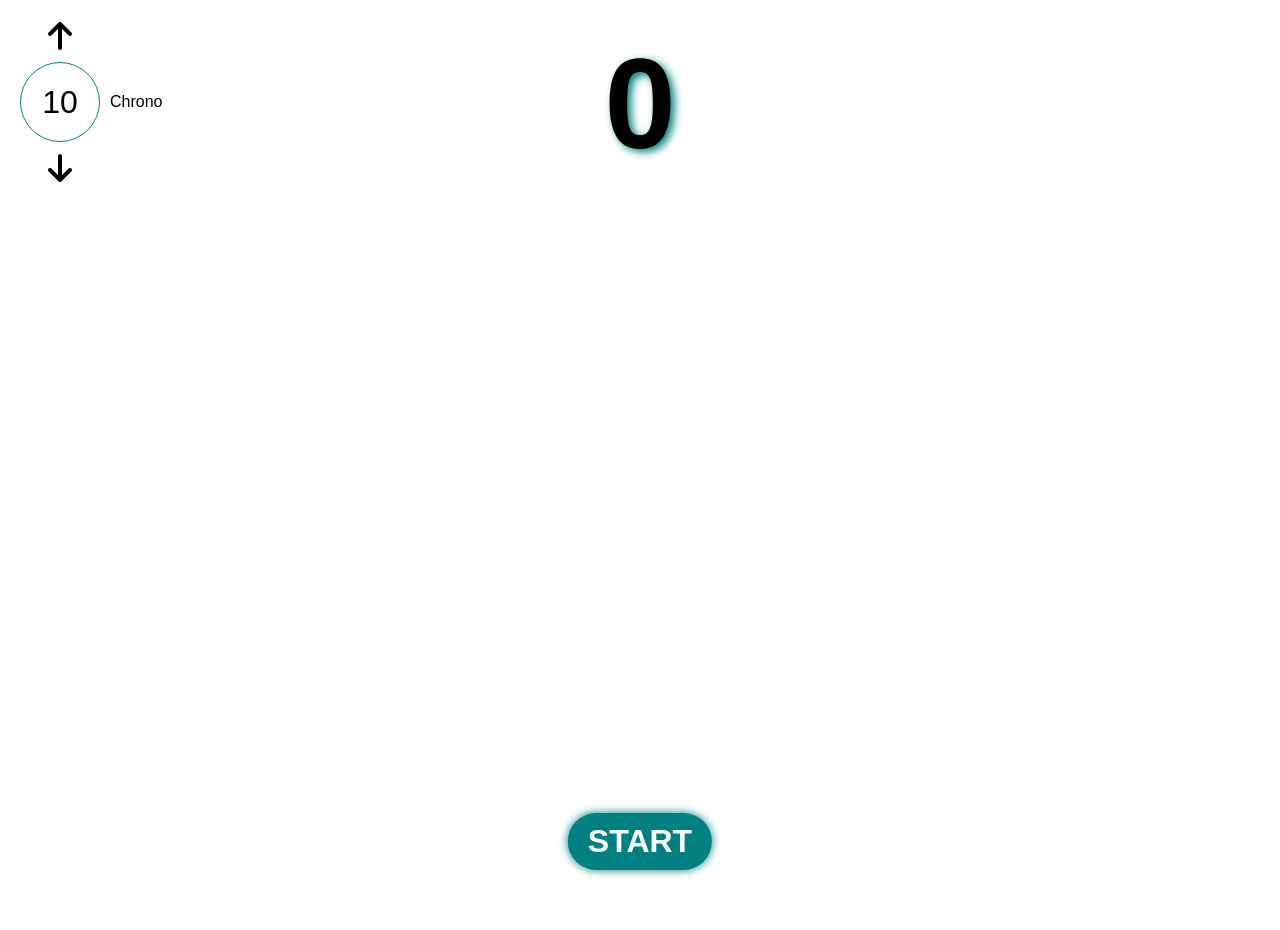
<file: bubble/index.html>
<!DOCTYPE html>
<html lang="en">

<head>
    <meta charset="UTF-8">
    <meta name="viewport" content="width=device-width, initial-scale=1.0">
    <title>Jeux des bulles</title>
    <link rel="stylesheet" href="style.css">
    <link rel="stylesheet" href="https://cdnjs.cloudflare.com/ajax/libs/font-awesome/6.0.0/css/all.min.css"
        integrity="sha512-9usAa10IRO0HhonpyAIVpjrylPvoDwiPUiKdWk5t3PyolY1cOd4DSE0Ga+ri4AuTroPR5aQvXU9xC6qOPnzFeg=="
        crossorigin="anonymous" referrerpolicy="no-referrer" />
</head>

<body>
    <div class="chrono">
        <i class="fa-solid fa-arrow-up"></i>
        <input type="text" value="10">
        <i class="fa-solid fa-arrow-down"></i>
    </div>
    <h3 class="score">0</h3>
    <span class="timer">0.0</span>
    <button class="start">start</button>
    <div class="resultat">
        <h2>Fini !</h2>
        <h3>Votre score : <span></span></h3>
        <h3>Votre ratio : <span></span></h3>
        <button>ok</button>
    </div>
    <script src="index.js"></script>
</body>

</html>
</file>
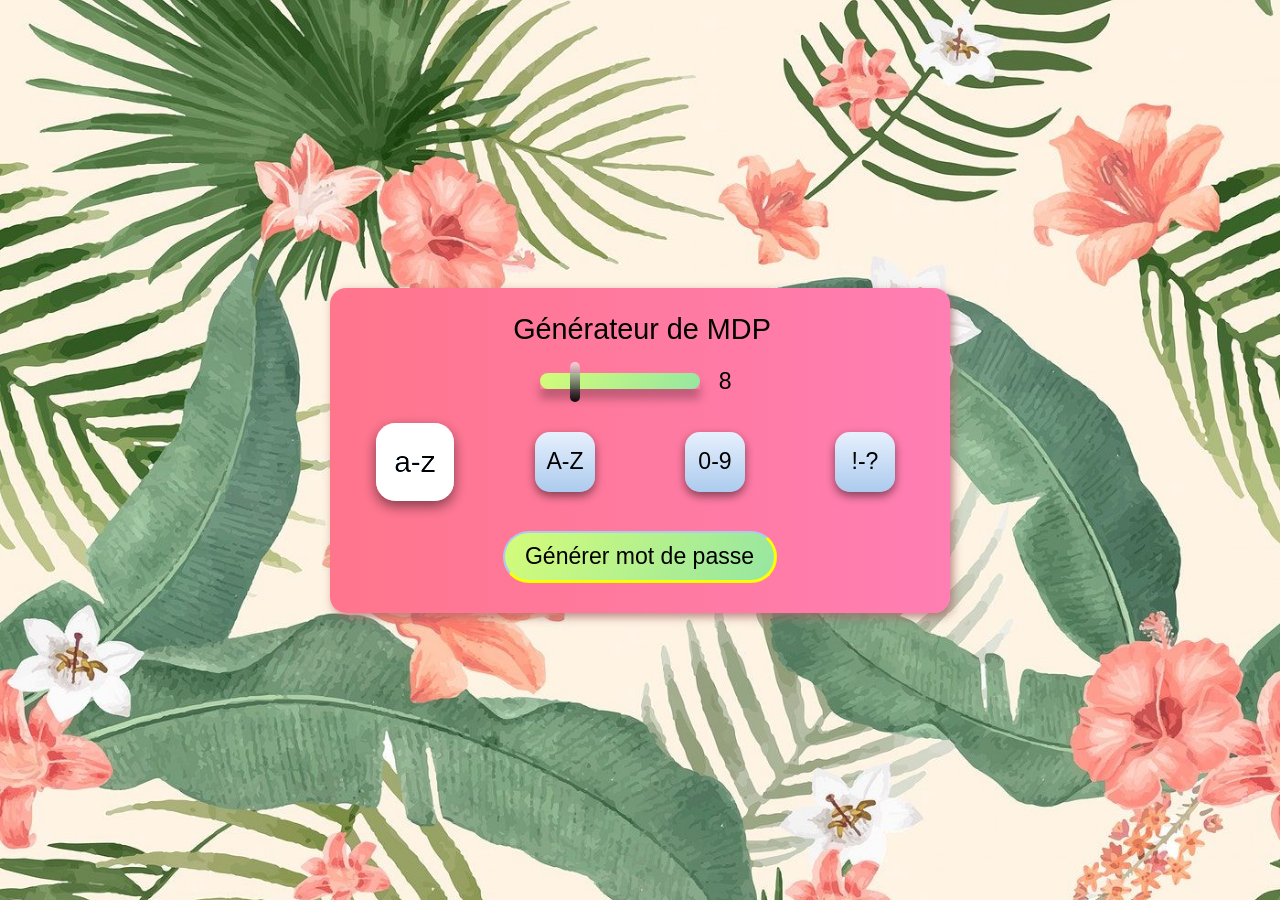
<file: password/index.html>
<!DOCTYPE html>
<html lang="en">

<head>
    <meta charset="UTF-8">
    <meta name="viewport" content="width=device-width, initial-scale=1.0">
    <title>Document</title>
    <link rel="stylesheet" href="style.css">
</head>

<body>
    <div class="app">

        <input type="text" id="password-output" value="Générateur de MDP" readonly>

        <div class="range-container">
            <input type="range" id="password-length" min="4" max="24" value="8"
                oninput="document.getElementById('display-password-length').value = this.value">
            <input type="text" id="display-password-length" value="8" readonly>
        </div>
        <div class="checkbox-container">
            <input type="checkbox" id="lowercase" checked>
            <label for="lowercase">a-z</label>

            <input type="checkbox" id="uppercase">
            <label for="uppercase">A-Z</label>

            <input type="checkbox" id="numbers">
            <label for="numbers">0-9</label>

            <input type="checkbox" id="symbols">
            <label for="symbols">!-?</label>
        </div>
        <button id="generateButton">Générer mot de passe</button>
    </div>
    <script src="index.js"></script>
</body>

</html>
</file>
<file: bubble/style.css>
:root {
    --color1: teal;
}

* {
    margin: 0;
    padding: 0;
    box-sizing: border-box;
}

body {
    height: 100vh;
    overflow: hidden;
    cursor:crosshair;
    font-family: 'Segoe UI', Tahoma, Geneva, Verdana, sans-serif;
    user-select: none;
}

.bubble {
    position: absolute;
    aspect-ratio: 1;
    background: var(--color1);
    border-radius: 50%;
    top: 100%;
    animation: 4s anim forwards linear;
    opacity: 0.5;
}

@keyframes anim {
    to {
        top: 0;
        transform: translateY(-100%);
        left: var(--nivLeft);
        filter: hue-rotate(720deg);
    }
}

.score {
    text-align: center;
    margin-top: 30px;
    font-size: 8rem;
    text-shadow: 4px 3px 8px var(--color1);
}

.start {
    text-transform: uppercase;
    background: var(--color1);
    border: none;
    padding: 10px 20px;
    font-weight: bold;
    color: white;
    font-size: 2rem;
    border-radius: 50px;
    box-shadow: 0 0 10px var(--color1);
    position: absolute;
    bottom:30px;
    left: 50%;
    transform: translateX(-50%);
    cursor: pointer;
    transition: 0.5s;
}

.start:hover {
    background: white;
    color: var(--color1);
    box-shadow: 0 0 10px 5px var(--color1);
    transform: translateX(-50%) scale(1.1);
}

.start:active {
    transform: translateX(-50%) scale(1.5);
}

.timer {
    position: absolute;
    top: 20px;
    right: 20px;
    font-size: 3rem;
    color: red;
    font-weight: bold;
    padding: 10px;
    border-radius: 20px;
    visibility: hidden;
}

.timer::after {
    content: 's';
}

.resultat {
    position: absolute;
    top: 50%;
    left: 50%;
    transform: translate(-50%, -50%) scale(0);
    text-align: center;
    box-shadow: 0 0 10px 2px;
    border-radius: 50px;
    padding: 20px 10px;
    transition: 0.5s;
    background: white;
    width: 90%;
    max-width: 400px;
}

.resultat h2 {
    font-size: 3rem;
    color: var(--color1);
}

.resultat h3 {
    font-size: 2rem;
    margin: 20px 0;
}

.resultat h3 span {
    color: var(--color1);
}

.resultat button {
    text-transform: uppercase;
    font-size: 2rem;
    background: transparent;
    border: solid 1px var(--color1);
    color: var(--color1);
    font-weight: bold;
    padding: 10px 15px;
    border-radius: 20px;
    cursor: pointer;
    transition: 0.2s;
}

.resultat button:hover {
    scale: 1.1;
}

.chrono {
    position: absolute;
    text-align: center;
    top: 20px;
    left: 20px;
    display: flex;
    flex-direction: column;
    gap: 10px;
}

.chrono::after {
    content: 'Chrono';
    position: absolute;
    left: calc(100% + 10px);
    top: 50%;
    transform: translateY(-50%);
}

.chrono i {
    font-size: 2rem;
    cursor: pointer;
    transition: 0.2s;
}

.chrono i:hover {
    scale: 1.1;
}

.chrono h3 {
    font-size: 2rem;
    margin-bottom: 10px;
}

input {
    outline: none;
    padding: 10px;
    width: 80px;
    height: 80px;
    font-size: 2rem;
    text-align: center;
    border-radius: 50%;
    border: solid 1px var(--color1);
}

input:focus {
box-shadow: 0 0 10px var(--color1);
}

@media screen and (max-width: 600px) {
    .score {
        font-size: 4rem;
        margin-top: 120px;
    }
}
</file>
<file: password/style.css>
* {
  text-align: center;
  font-family: "Segoe UI", Tahoma, Geneva, Verdana, sans-serif;
  font-size: 1.2rem;
  outline: none;
}
body {
  display: flex;
  justify-content: center;
  align-items: center;
  min-height: 100vh;
  margin: 0;
  background: url(./bg.jpg) center/cover;
}
.app {
  background-image: linear-gradient(to right, #ff758c 0%, #ff7eb3 100%);
  margin: 0 10px;
  padding: 24px 10px 10px;
  border-radius: 16px;
  width: 90%;
  max-width: 600px;
  box-shadow: 3px 4px 10px 0px #a76666c2;
}
#password-output {
  background: transparent;
  border: none;
  font-size: 1.5rem;
  width: 100%;
}
.range-container {
  margin: 20px 0;
}
input[type="range"] {
  -webkit-appearance: none;
  appearance: none;
  width: 160px;
  background-image: linear-gradient(120deg, #d4fc79 0%, #96e6a1 100%);
  border-radius: 50px;
}
input[type="range"]::-webkit-slider-runnable-track {
  -webkit-appearance: none;
  appearance: none;
  height: 16px;
  box-shadow: 0 10px 10px rgba(0, 0, 0, 0.25);
}
input[type="range"]::-webkit-slider-thumb {
  -webkit-appearance: none;
  appearance: none;
  width: 10px;
  height: 40px;
  background: linear-gradient(
    to bottom,
    rgba(255, 255, 255, 0.65) 0%,
    rgba(0, 0, 0, 0.95) 100%
  );
  background-blend-mode: multiply, multiply;
  cursor: pointer;
  border-radius: 18px;
  transform: translateY(-11px);
  transition: 0.15s ease;
  cursor: grab;
}
input[type="range"]::-webkit-slider-thumb:active {
  cursor: grabbing;
  transform: scale(1.2) translateY(-9px);
}
#display-password-length {
  width: 30px;
  background: transparent;
  border: none;
}
.checkbox-container {
  margin: 36px 0 25px;
  display: flex;
  justify-content: space-around;
  align-items: center;
}
input[type="checkbox"] {
  display: none;
}
input[type="checkbox"]:checked + label {
  transform: scale(1.3);
  filter: brightness(150%);
}
label {
  user-select: none;
  background-image: linear-gradient(to top, #accbee 0%, #e7f0fd 100%);
  height: 60px;
  width: 60px;
  display: grid;
  justify-items: center;
  align-items: center;
  border-radius: 15px;
  box-shadow: 0 4px 10px rgba(0, 0, 0, 0.486);
  transition: 0.2s ease;
  cursor: pointer;
}
button {
  margin: 14px 0 20px;
  background-image: linear-gradient(120deg, #d4fc79 0%, #96e6a1 100%);
  padding: 10px 20px;
  border-radius: 150px;
  border: 2px solid #accbee;
  border-bottom: 3px solid yellow;
  border-right: 3px solid yellow;
  transition: 0.2s;
  cursor: pointer;
}
button:hover {
  border: 2px solid yellow;
  border-bottom: 3px solid #accbee;
  border-right: 3px solid #accbee;
  box-shadow: 0 5px 10px rgba(0, 0, 0, 0.32);
  transform: translateX(3px);
}
button:active {
  transform: scale(1.05);
}
</file>
